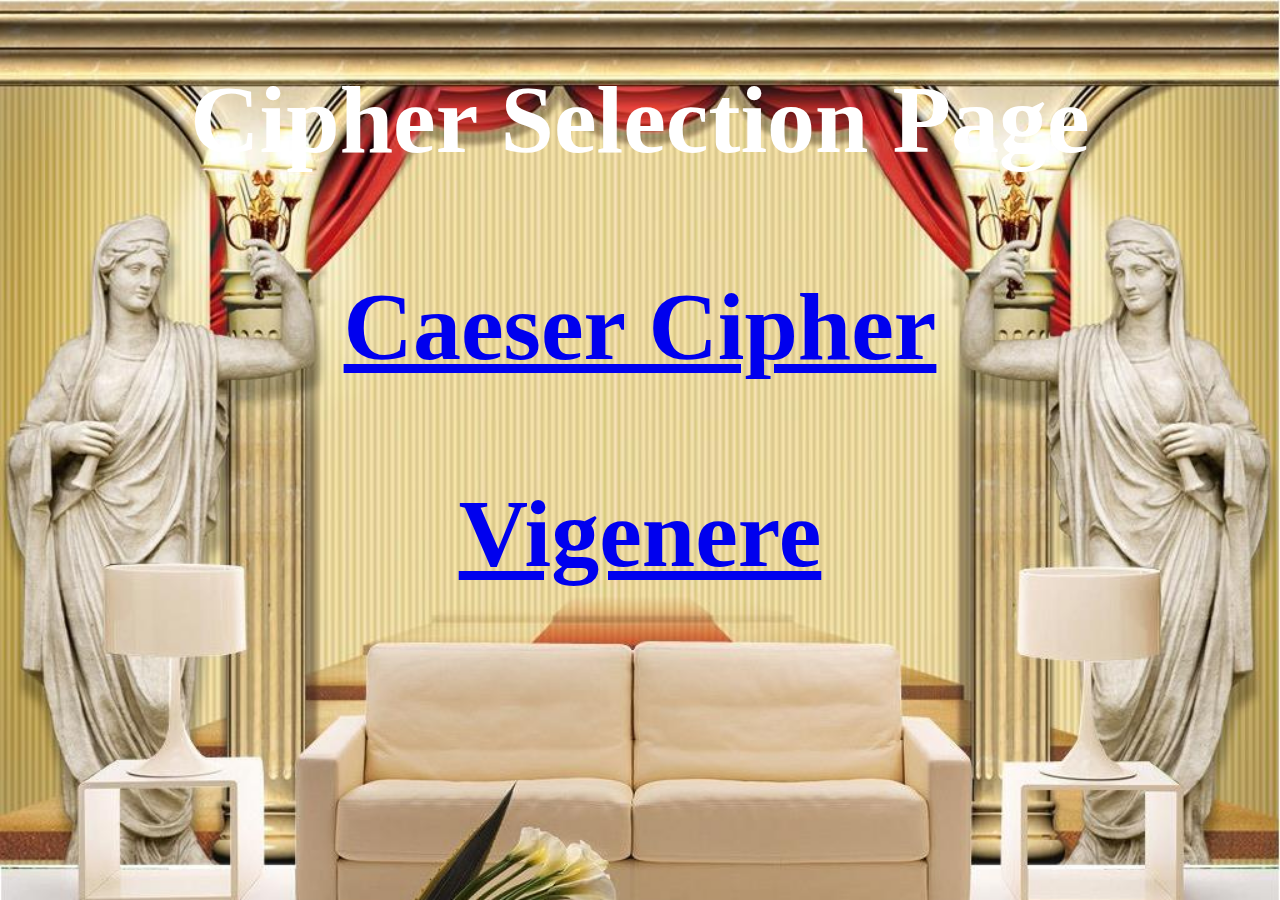
<file: web-tch-proj/index.html>
<!DOCTYPE html>
<html>
<head>
<title>Cipher Selection Page</title>
<h1>Cipher Selection Page</h1>
<link rel ="stylesheet" href ="external.css" type ="text/css"/>
</head>
<h1><p><b><td><a href="caeser.html"> Caeser Cipher </a></td></b></p></h1>
<h1><p><b><td><a href="vigenere.html"> Vigenere </a></td></b></p></h1>
<script src="zoom.js"></script>
<body onload="zoom()">
</body>
</body>
</html>
</file>
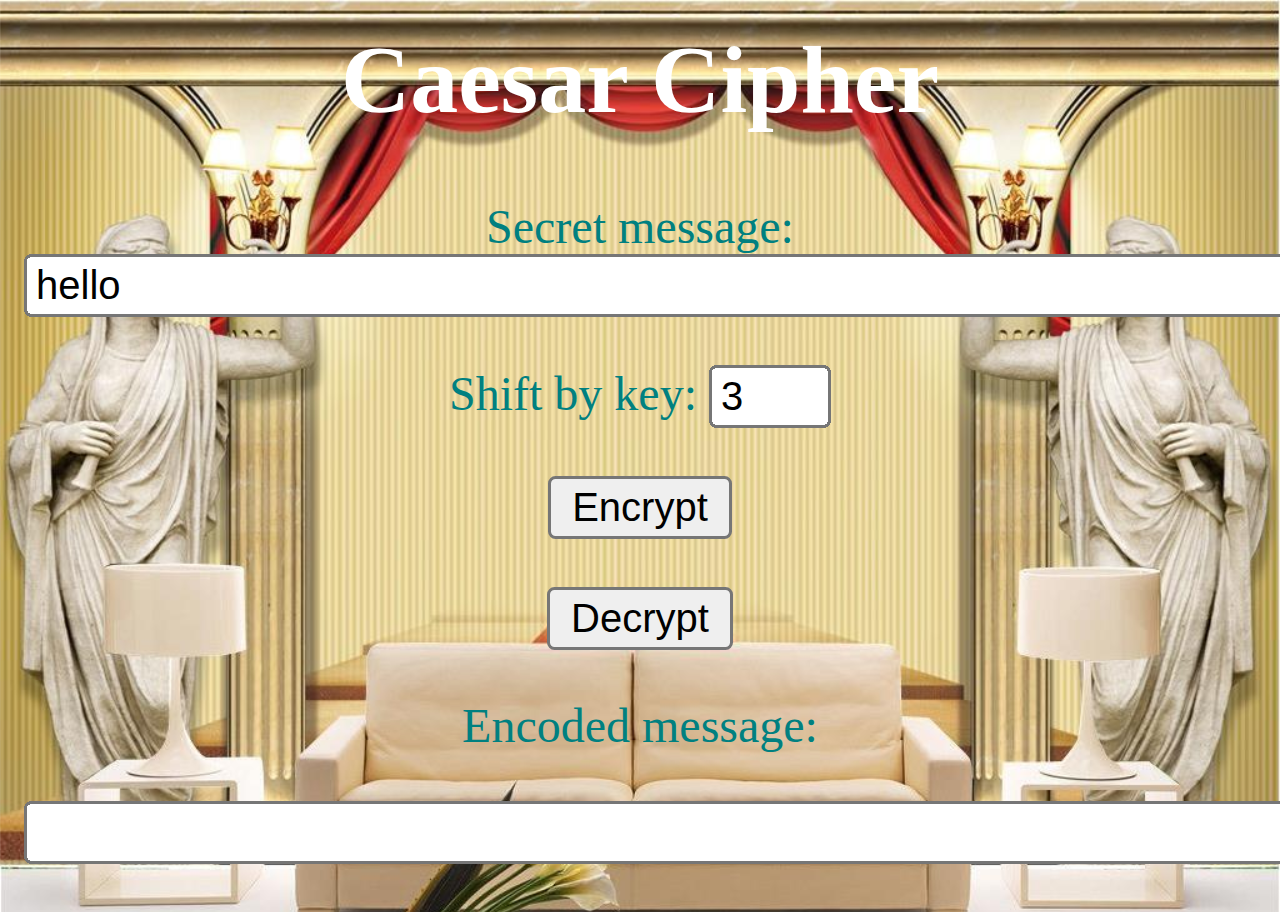
<file: web-tch-proj/caeser.html>
<html>
<link rel ="stylesheet" href ="external.css" type ="text/css"/>
<h1>Caesar Cipher</h1>
<p>Secret message: <input id="text" size="80" value="hello"></p>
<p>Shift by key: <input id="key" size="2" value="3"></p>
<p><button onclick="Set_Output(Crypt(document.getElementById('text').value, document.getElementById('key').value))">Encrypt </button> </p>
<p><button onclick="Set_Output(DeCrypt(document.getElementById('text').value, document.getElementById('key').value))">Decrypt</button></p>
<p>Encoded message:
<p> <input id="output" size="80" value="" readonly></p>
<script src="caeser.js"></script>
<script src="zoom.js"></script>
<body onload="zoom()">
</body>
</html>
</file>
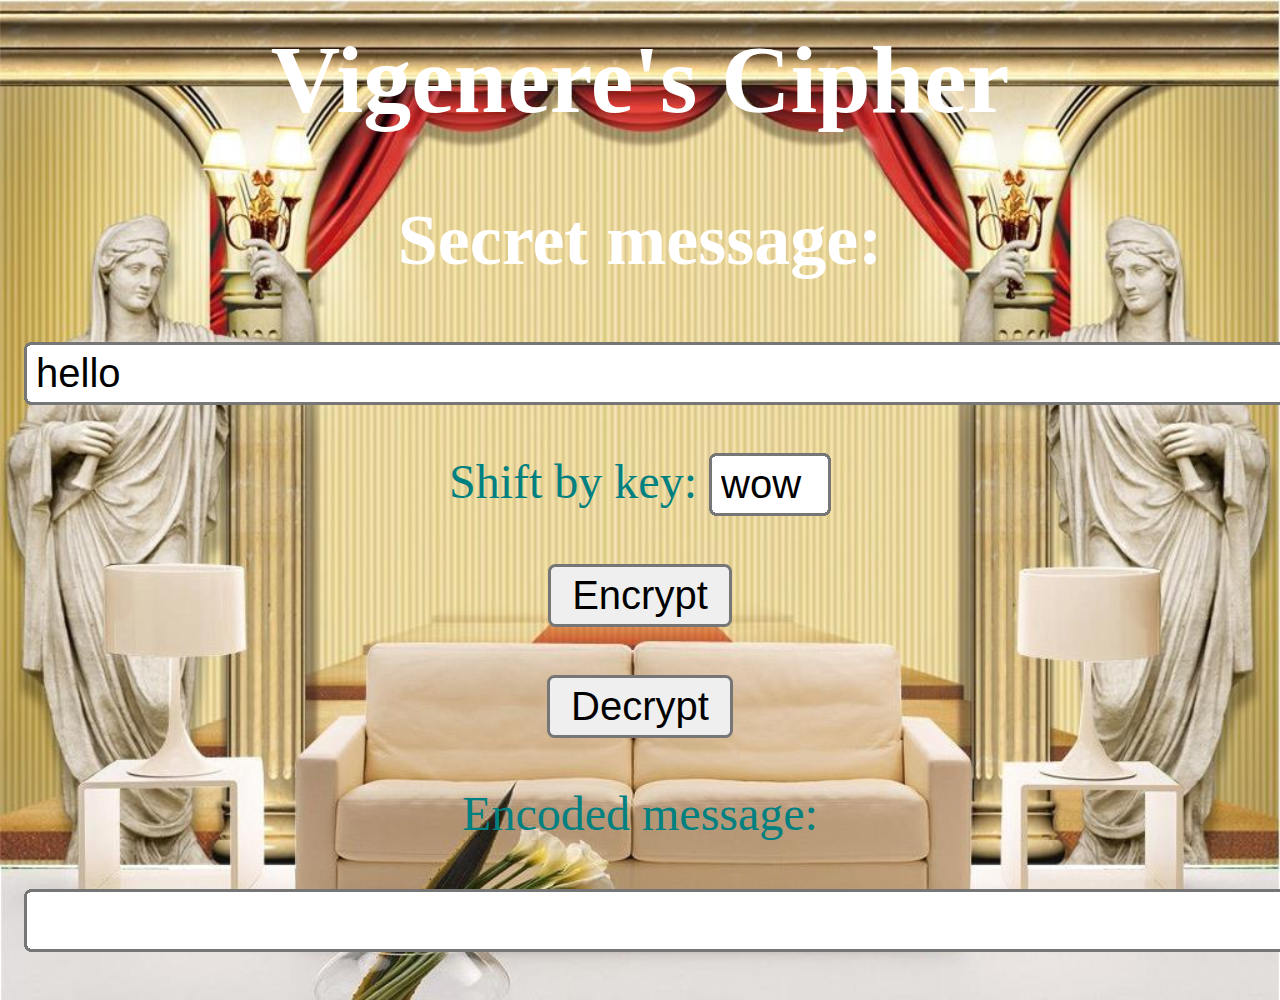
<file: web-tch-proj/vigenere.html>
<html>
<link rel ="stylesheet" href ="external.css" type ="text/css"/>
<p><h1>Vigenere's Cipher</h1></p>
<p><h2>Secret message:</h2></p>
<p> <input id="text" size="80" value="hello"></p>
<p>Shift by key: <input id="key" size="2" value="wow"></p>
<p><button onclick="Set_Output(Encode(false))">Encrypt</button> </p>
<p><button onclick="Set_Output(Encode(true))">Decrypt</button> </p>
<p>Encoded message:

<p> <input id="output" size="80" value="" readonly></p>
<script src="vigenere.js"></script>
<script src="zoom.js"></script>
<body onload="zoom()">
</body>
</body>
</html>
</file>
<file: web-tch-proj/external.css>
title {text-align: center }
body { text-align: center; color: white; background-image: url("roman.png"); no-repeat center center fixed;   background-size: cover; }
h1 { text-align: center; color : white }
p { text-align: center; color : teal }
</file>
